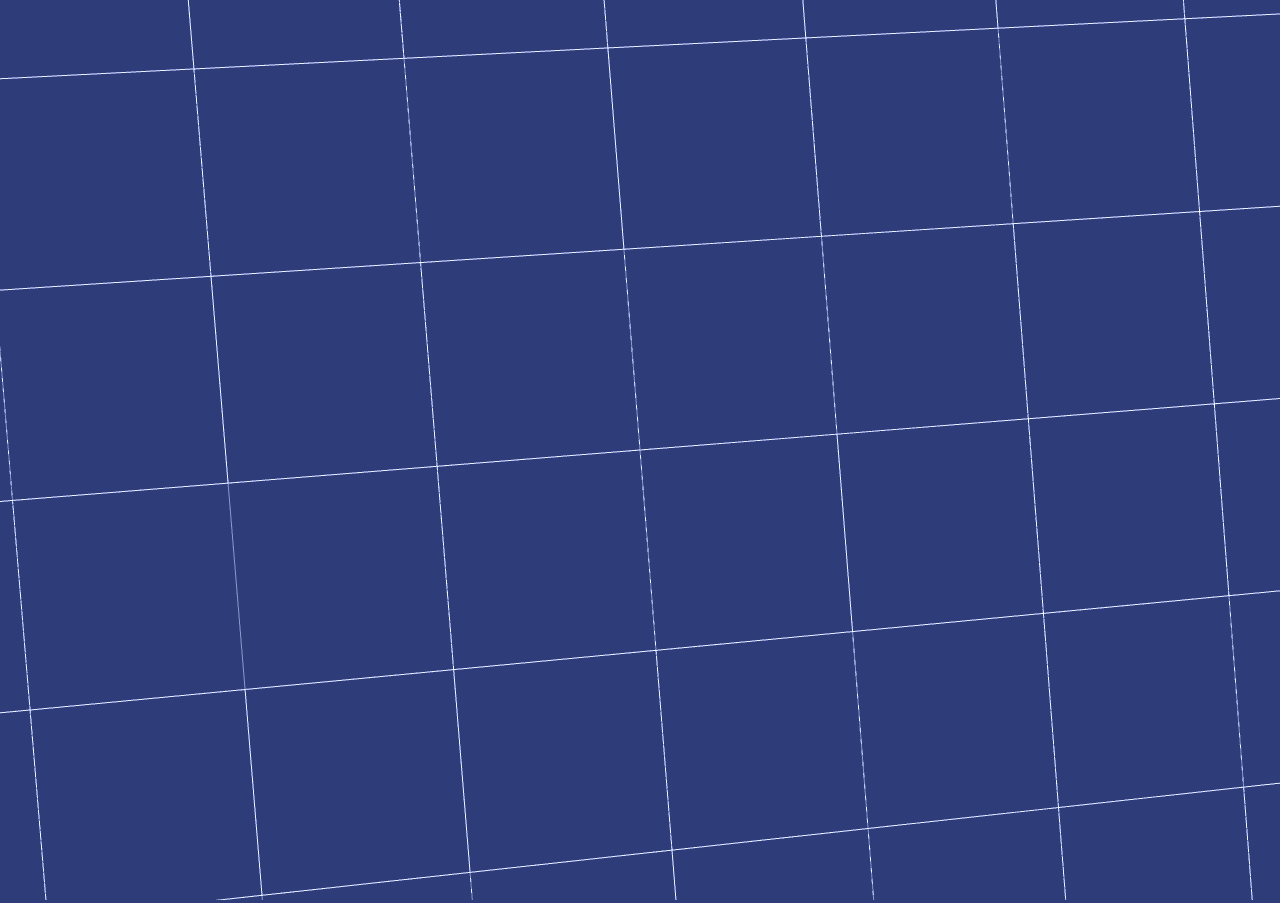
<file: max/index.html>
<!DOCTYPE html>
<html lang="en">
	<head>
		<title>23</title>
		<meta charset="utf-8">
	    <link href="style.css" rel="stylesheet" />
		<meta name="viewport" content="width=device-width, user-scalable=no, minimum-scale=1.0, maximum-scale=1.0">
	</head>
	<body>
		
		<script src="libs/jquery/jquery.min.js"></script>

		<script src="libs/Crux/Arguments.js"></script>    
		<script src="libs/Crux/Proto.js"></script>     
		<script src="libs/Crux/Object.js"></script>
		<script src="libs/Crux/Array.js"></script> 
		<script src="libs/Crux/Array+Path.js"></script>     
		<script src="libs/Crux/String+Path.js"></script>     
		<script src="libs/Crux/String.js"></script>     
		<script src="libs/Crux/Number.js"></script>     
		<script src="libs/Crux/Date.js"></script>    
		<!-- 
		<script src="libs/Crux/Delegator.js"></script> 
		-->
		<script src="libs/Crux/Time.js"></script>

		<script src="libs/three.js/three.min.js"></script>
		<script src="libs/three.js/examples/js/renderers/CSS3DRenderer.js"></script>
		<script src="libs/tween/Tween.js"></script>
		<script src="libs/svg.js/svg.js"></script>

		<script src="js/Max.js"></script>
		<script src="js/MaxPlane.js"></script>
		<script src="js/MaxCube.js"></script>
		<script src="js/PolygonGeometry.js"></script>
		<script src="js/MaxSquaresPlane.js"></script>
		<script src="js/MaxWavePlane.js"></script>
		<script src="js/MaxStretchPlane.js"></script>
		<script src="js/main.js"></script>
	</body>
</html>
</file>
<file: max/style.css>
body 
{
	#background-color: rgb(0, 0, 0);
	#background-color: rgb(46, 60, 122);
	margin: 0px;
	overflow: hidden;

    #background: radial-gradient(rgb(46, 60, 122), rgb(26, 80, 142));
    #background: radial-gradient(rgb( 0,  0, 0 ), rgb(20, 20, 20));
	#background-image: -webkit-gradient(linear, left top, left bottom, color-stop(0, rgb(23, 30, 61)), color-stop(1, rgb(46, 60, 122)));

    -webkit-font-smoothing: antialiased;
	color:#aaa;
	font-size: 14px;

	font-family: 'BenchNine', sans-serif;

	display: block;
}
</file>
